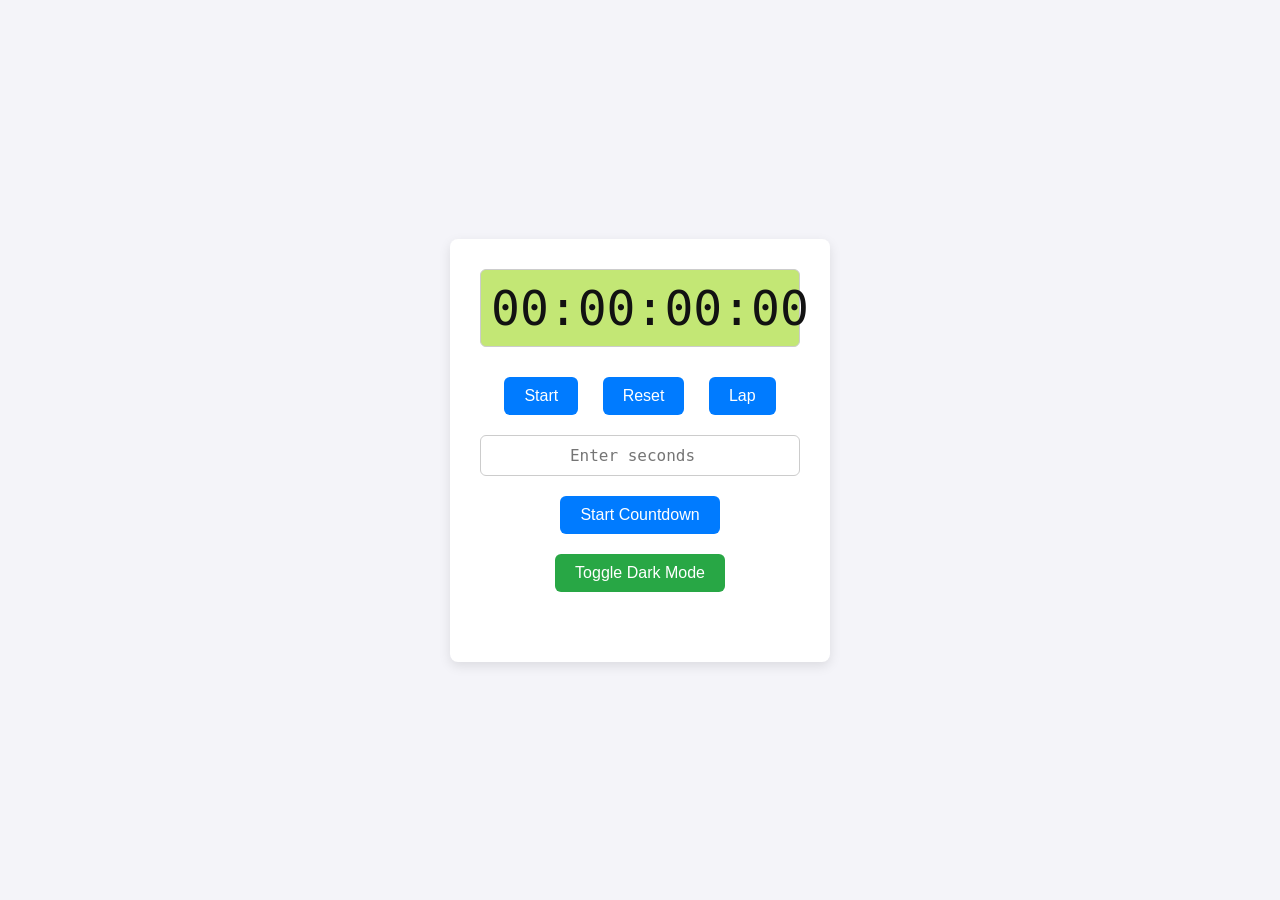
<file: stop watch/index.html>
<!DOCTYPE html>
<html lang="en">
<head>
  <meta charset="UTF-8">
  <meta name="viewport" content="width=device-width, initial-scale=1.0">
  <title>Stopwatch</title>
  <link rel="stylesheet" href="styles.css">
</head>
<body>
  <div class="stopwatch">
    <div id="display">00:00:00:00</div>
    <button id="startStopBtn">Start</button>
    <button id="resetBtn">Reset</button>
    <button id="lapBtn">Lap</button>
    <input type="number" id="countdownInput" placeholder="Enter seconds">
    <button id="countdownBtn">Start Countdown</button>
    <button id="themeSwitcherBtn">Toggle Dark Mode</button>


    <ul id="laps"></ul>
  </div>
  <script src="script.js"></script>
</body>
</html>
</file>
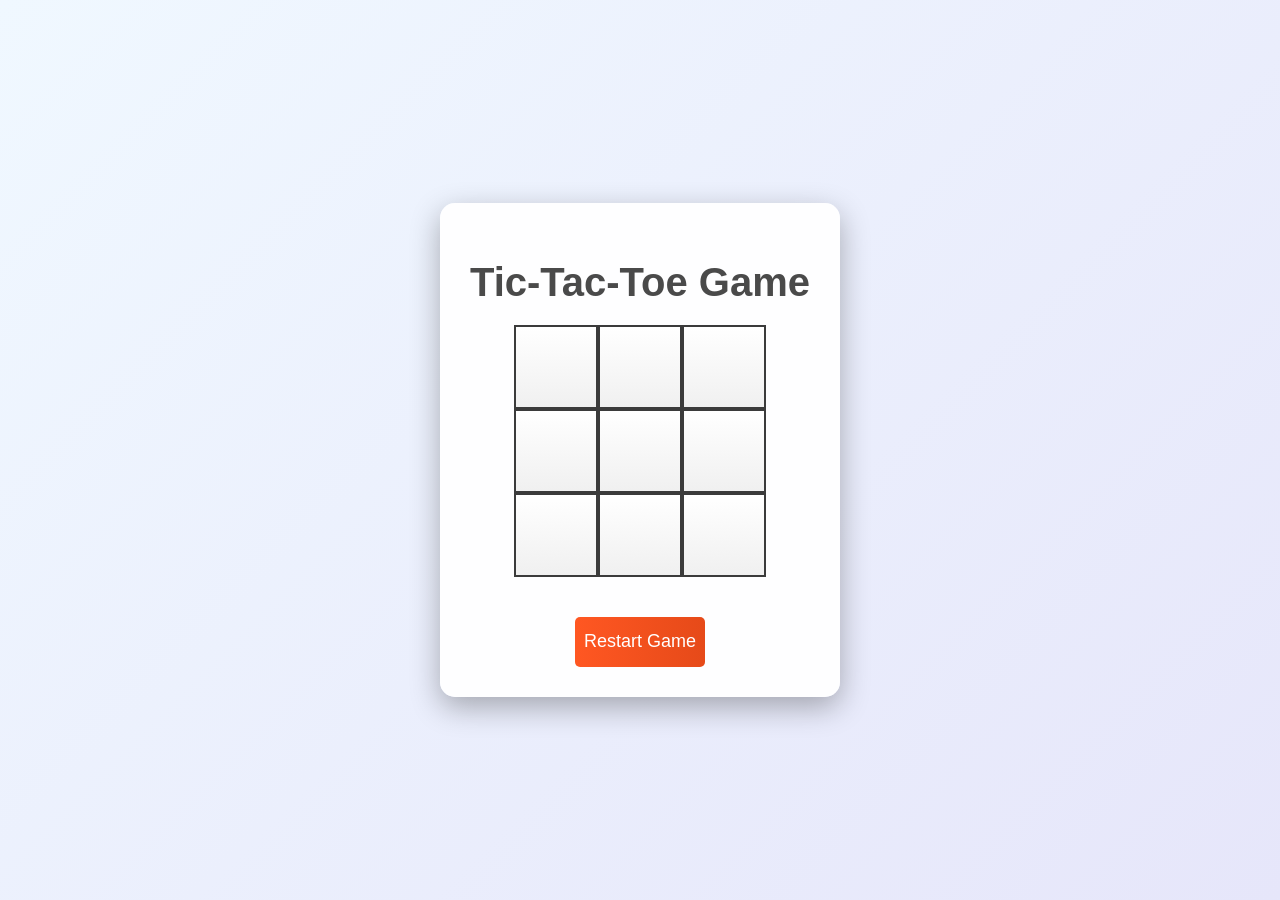
<file: tic tac toe/index.html>
<!DOCTYPE html>
<html lang="en">
<head>
    <meta charset="UTF-8">
    <meta name="viewport" content="width=device-width, initial-scale=1.0">
    <title>Tic Tac Toe Game</title>
    <link rel="stylesheet" href="styles.css">
</head>
<body>
    <div class="container">
        <h1>Tic-Tac-Toe Game</h1>
      
        <div class="grid">
            <div class="row">
                <div onclick="handleclick(this)" id="0" class="col"></div>
                <div onclick="handleclick(this)" id="1" class="col"></div>
                <div onclick="handleclick(this)" id="2" class="col"></div>
            </div>
            <div class="row">
                <div onclick="handleclick(this)" id="3" class="col"></div>
                <div onclick="handleclick(this)" id="4" class="col"></div>
                <div onclick="handleclick(this)" id="5" class="col"></div>
            </div>
            <div class="row">
                <div onclick="handleclick(this)" id="6" class="col"></div>
                <div onclick="handleclick(this)" id="7" class="col"></div>
                <div onclick="handleclick(this)" id="8" class="col"></div>
            </div>
        </div>
        <button class="btn" onclick="restartGame()">Restart Game</button> 
    </div>
    <script src="script.js"></script>
</body>
</html>
</file>
<file: stop watch/styles.css>
/* Base styling for a professional look */
body {
    font-family: 'Roboto', sans-serif;
    display: flex;
    justify-content: center;
    align-items: center;
    height: 100vh;
    margin: 0;
    background-color: #f4f4f9;
    color: #333;
    transition: background-color 0.3s, color 0.3s;
}

body.dark-mode {
    background-color: #121212;
    color: #e0e0e0;
}

body.dark-mode .stopwatch {
    background: #cc1616;
    border: 1px solid #333;
}

.stopwatch {
    background: #fff;
    padding: 30px;
    border-radius: 8px;
    box-shadow: 0 4px 12px rgba(0, 0, 0, 0.1);
    text-align: center;
    transition: background 0.3s, border 0.3s;
    width: 320px;
}

#display {
    font-size: 3rem;
    margin-bottom: 20px;
    padding: 10px;
    color: #121212;
    background-color: #c3e775;
    border-radius: 6px;
    border: 1px solid #ccc;
    font-family: 'Roboto Mono', monospace;
}

button {
    margin: 10px;
    padding: 10px 20px;
    font-size: 1rem;
    border: none;
    background-color: #007bff;
    color: white;
    border-radius: 6px;
    cursor: pointer;
    transition: background-color 0.3s;
}

button:hover {
    background-color: #0056b3;
}

button:focus {
    outline: none;
    box-shadow: 0 0 4px #007bff;
}

input[type="number"] {
    padding: 10px;
    margin: 10px 0;
    width: 100%;
    border: 1px solid #ccc;
    border-radius: 6px;
    font-size: 1rem;
    font-family: 'Roboto Mono', monospace;
    text-align: center;
    box-sizing: border-box;
}

#laps {
    list-style-type: none;
    padding: 0;
    margin: 15px 0;
    max-height: 120px;
    overflow-y: auto;
}

#laps li {
    background-color: #f8f9fa;
    padding: 8px;
    margin: 5px 0;
    border-radius: 4px;
    border: 1px solid #ccc;
    font-family: 'Roboto Mono', monospace;
}

body.dark-mode #laps li {
    background-color: #333;
    border-color: #444;
}

#themeSwitcherBtn {
    background-color: #28a745;
}

#themeSwitcherBtn:hover {
    background-color: #218838;
}
</file>
<file: tic tac toe/styles.css>
body {
    font-family: 'Arial', sans-serif;
    display: flex;
    justify-content: center;
    align-items: center;
    height: 100vh;
    background: linear-gradient(135deg, #f0f8ff, #e6e6fa); 
    margin: 0;
}

.container {
    text-align: center;
    background-color: rgba(255, 255, 255, 0.95);
    border-radius: 15px; 
    box-shadow: 0 10px 30px rgba(0, 0, 0, 0.3); 
    padding: 30px;
}

h1 {
    font-size: 40px; 
    margin-bottom: 10px;
    color: #4a4a4a; 
}

#status {
    margin: 10px;
    font-size: 22px; 
    font-weight: bold;
    color: #333;
}

.grid {
    display: flex;
    flex-direction: column; 
    align-items: center; 
    margin: 20px auto; 
}

.row {
    display: flex;
    justify-content: center; 
}

.col {
    height: 80px; 
    width: 80px; 
    border: 2px solid #3b3b3b; 
    display: flex;
    align-items: center;
    justify-content: center;
    font-size: 50px;
    cursor: pointer;
    background: linear-gradient(180deg, #ffffff, #f0f0f0); 
    transition: background 0.3s ease, transform 0.3s ease; 
}

.col:hover {
    background: linear-gradient(180deg, #f0f0f0, #dcdcdc); 
    transform: scale(1.05); 
}

.btn {
    margin-top: 20px;
    color: white;
    background: linear-gradient(90deg, #ff5722, #e64a19); 
    height: 50px; 
    width: 130px; 
    border: none;
    border-radius: 5px;
    cursor: pointer;
    font-size: 18px;
    transition: background 0.3s ease, transform 0.2s ease;
}

.btn:hover {
    background: linear-gradient(90deg, #e64a19, #ff5722); 
}

.btn:active {
    transform: scale(0.95); 
}


.winner {
    background: linear-gradient(180deg, #8bc34a, #c8e6c9); 
    color: #fff; 
    border: 2px solid #388e3c; 
}
</file>
